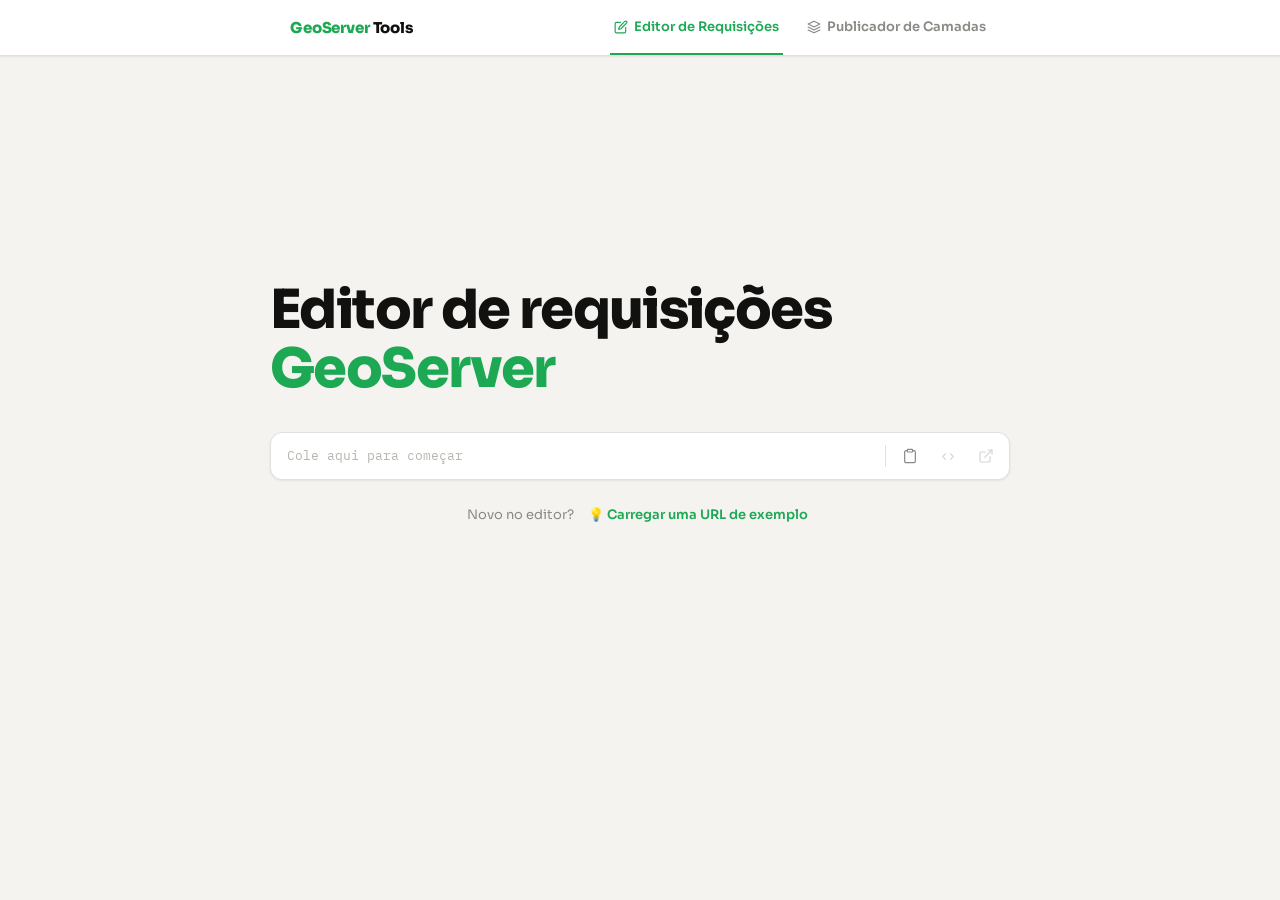
<file: index.html>
<!DOCTYPE html>
<html lang="pt-BR">

<head>
  <meta charset="UTF-8">
  <meta name="viewport" content="width=device-width, initial-scale=1.0">
  <title>Editor de Requisições GeoServer</title>
  <link rel="preconnect" href="https://fonts.googleapis.com">
  <link rel="preconnect" href="https://fonts.gstatic.com" crossorigin>
  <link
    href="https://fonts.googleapis.com/css2?family=Sora:wght@400;600;700;800&family=IBM+Plex+Mono:wght@400;500&display=swap"
    rel="stylesheet">
  <link rel="stylesheet" href="style.css">
</head>

<body>
  <nav class="main-navbar">
    <div class="nav-container">
      <div class="nav-brand">
        <span class="accent">GeoServer</span> Tools
      </div>
      <div class="nav-links">
        <a href="index.html" class="nav-link active">
          <svg viewBox="0 0 24 24" fill="none" stroke="currentColor" stroke-width="2" stroke-linecap="round" stroke-linejoin="round" style="width: 14px; height: 14px;">
            <path d="M11 4H4a2 2 0 0 0-2 2v14a2 2 0 0 0 2 2h14a2 2 0 0 0 2-2v-7"></path>
            <path d="M18.5 2.5a2.121 2.121 0 1 1 3 3L12 15l-4 1 1-4 9.5-9.5z"></path>
          </svg>
          Editor de Requisições
        </a>
        <a href="publicador-geoserver.html" class="nav-link">
          <svg viewBox="0 0 24 24" fill="none" stroke="currentColor" stroke-width="2" stroke-linecap="round" stroke-linejoin="round" style="width: 14px; height: 14px;">
            <polygon points="12 2 2 7 12 12 22 7 12 2"></polygon>
            <polyline points="2 17 12 22 22 17"></polyline>
            <polyline points="2 12 12 17 22 12"></polyline>
          </svg>
          Publicador de Camadas
        </a>
      </div>
    </div>
  </nav>

  <div class="wrap">

    <h1>Editor de requisições <span class="accent">GeoServer</span></h1>

    <div class="urlbar">
      <input id="url" type="text" spellcheck="false" placeholder="Cole aqui para começar" autocomplete="off">
      <button class="clear-btn" id="btnClear" title="Limpar URL">
        <svg viewBox="0 0 24 24" fill="none" stroke="currentColor" stroke-width="2" stroke-linecap="round"
          stroke-linejoin="round">
          <line x1="18" y1="6" x2="6" y2="18"></line>
          <line x1="6" y1="6" x2="18" y2="18"></line>
        </svg>
      </button>
      <div class="urlbar-sep"></div>
      <button class="ubtn" id="btnClip" title="Copiar / Colar">
        <!-- clipboard icon (muda dinamicamente) -->
        <svg id="icoClip" viewBox="0 0 24 24" fill="none" stroke="currentColor" stroke-width="1.8"
          stroke-linecap="round" stroke-linejoin="round">
          <rect x="9" y="9" width="13" height="13" rx="2" />
          <path d="M5 15H4a2 2 0 0 1-2-2V4a2 2 0 0 1 2-2h9a2 2 0 0 1 2 2v1" />
        </svg>
      </button>
      <button class="ubtn" id="btnCode" title="Decodificar / Codificar" disabled>
        <svg viewBox="0 0 24 24" fill="none" stroke="currentColor" stroke-width="1.8" stroke-linecap="round"
          stroke-linejoin="round">
          <path d="M8 9l-4 4 4 4M16 9l4 4-4 4" />
        </svg>
      </button>
      <button class="ubtn" id="btnOpen" title="Abrir em nova aba" disabled>
        <svg viewBox="0 0 24 24" fill="none" stroke="currentColor" stroke-width="1.8" stroke-linecap="round"
          stroke-linejoin="round">
          <path d="M18 13v6a2 2 0 0 1-2 2H5a2 2 0 0 1-2-2V8a2 2 0 0 1 2-2h6" />
          <polyline points="15 3 21 3 21 9" />
          <line x1="10" y1="14" x2="21" y2="3" />
        </svg>
      </button>
    </div>

    <div class="demo-wrapper" id="demoWrapper">
      <span>Novo no editor?</span>
      <button id="btnDemo" class="demo-link">💡 Carregar uma URL de exemplo</button>
    </div>

    <div class="status" id="status"></div>

    <div class="params-header">
      <span>Parâmetros</span>
      <span class="cnt" id="pcount">0</span>
    </div>

    <div class="rows" id="rows">
      <div class="empty-note">Nenhum parâmetro.</div>
    </div>

    <button id="btnAdd" disabled>+</button>

  </div>

  <script>
    (() => {
      "use strict";

      // ── refs ───────────────────────────────────────────────────────────────
      const urlEl = document.getElementById("url");
      const rowsEl = document.getElementById("rows");
      const statusEl = document.getElementById("status");
      const pcountEl = document.getElementById("pcount");
      const btnClip = document.getElementById("btnClip");
      const btnCode = document.getElementById("btnCode");
      const btnOpen = document.getElementById("btnOpen");
      const btnAdd = document.getElementById("btnAdd");
      const icoClip = document.getElementById("icoClip");
      const btnClear = document.getElementById("btnClear");
      const btnDemo = document.getElementById("btnDemo");

      const SVG_PASTE = `<rect x="8" y="2" width="8" height="4" rx="1"/><path d="M16 4h2a2 2 0 0 1 2 2v14a2 2 0 0 1-2 2H6a2 2 0 0 1-2-2V6a2 2 0 0 1 2-2h2"/>`;
      const SVG_COPY = `<rect x="9" y="9" width="13" height="13" rx="2"/><path d="M5 15H4a2 2 0 0 1-2-2V4a2 2 0 0 1 2-2h9a2 2 0 0 1 2 2v1"/>`;
      const SVG_X = `<line x1="18" y1="6" x2="6" y2="18"/><line x1="6" y1="6" x2="18" y2="18"/>`;
      const SVG_EYE = `<path d="M1 12s4-8 11-8 11 8 11 8-4 8-11 8-11-8-11-8z"/><circle cx="12" cy="12" r="3"/>`;
      const SVG_EYE_OFF = `<path d="M17.94 17.94A10.07 10.07 0 0 1 12 20c-7 0-11-8-11-8a18.45 18.45 0 0 1 5.06-5.94M9.9 4.24A9.12 9.12 0 0 1 12 4c7 0 11 8 11 8a18.5 18.5 0 0 1-2.16 3.19m-6.72-1.07a3 3 0 1 1-4.24-4.24"/><line x1="1" y1="1" x2="23" y2="23"/>`;

      // ── validation ─────────────────────────────────────────────────────────
      function isValidUrl(s) {
        s = (s || "").trim();
        if (!/^https?:\/\//i.test(s)) return false;
        try { return !!new URL(s).host; } catch { return false; }
      }

      // ── parse / build ──────────────────────────────────────────────────────
      function parseUrl(url) {
        url = (url || "").trim();
        const qi = url.indexOf("?");
        let base = "", query = "";
        if (qi === -1) { base = url; }
        else { base = url.slice(0, qi); query = url.slice(qi + 1); }
        const params = [];
        if (query.length) {
          query.split("&").forEach(seg => {
            if (!seg) { params.push({ key: "", value: "", empty: true }); return; }
            const eq = seg.indexOf("=");
            if (eq === -1) params.push({ key: seg, value: null });
            else params.push({ key: seg.slice(0, eq), value: seg.slice(eq + 1) });
          });
        }
        return { base, params };
      }

      function buildUrl(base, params) {
        const q = params
          .filter(p => !(p.empty && !p.key && !p.value))
          .map(p => p.value === null ? p.key : p.key + "=" + p.value)
          .join("&");
        if (!q) return base;
        return base + (base.includes("?") ? "&" : "?") + q;
      }

      // ── separator detection ────────────────────────────────────────────────
      function detectSep(v) {
        if (v == null) return null;
        if (v.indexOf(",") !== -1) return ",";
        const m = v.match(/%2c/i);
        return m ? m[0] : null;
      }

      // ── server / service ───────────────────────────────────────────────────
      // ── base url parsing ───────────────────────────────────────────────────
      function parseBaseUrl(base) {
        let protocol = "";
        let host = "";
        let segments = [];
        try {
          const u = new URL(base);
          protocol = u.protocol;
          host = u.host;
          segments = u.pathname.split("/").filter(Boolean);
        } catch {
          const m = base.match(/^(https?:)\/\/([^/?#]+)([^?#]*)/i);
          if (m) {
            protocol = m[1];
            host = m[2];
            segments = (m[3] || "").split("/").filter(Boolean);
          }
        }
        return { protocol, host, segments };
      }

      function diagnose(rawUrl, params) {
        const issues = [];
        if (/\s/.test(rawUrl)) issues.push("espaço(s) não codificado(s)");
        params.forEach(p => {
          if (p.empty) issues.push("segmento vazio (& solto)");
          else if (p.value === null) issues.push(`"${p.key}" sem valor`);
          else if (!p.key) issues.push("valor sem chave");
        });
        const keys = params.filter(p => p.key && !p.empty).map(p => p.key.toLowerCase());
        [...new Set(keys.filter((k, i) => keys.indexOf(k) !== i))]
          .forEach(k => issues.push(`chave duplicada: "${k}"`));
        return issues;
      }

      // ── encode / decode ────────────────────────────────────────────────────
      const hasEncoding = s => /%[0-9A-Fa-f]{2}/.test(s);
      const safeDecode = s => { try { return decodeURIComponent(s); } catch { return s; } };

      function transformUrl(url, mode) {
        const { base, params } = parseUrl(url);
        const fn = mode === "decode" ? safeDecode : encodeURIComponent;
        const np = params.map(p => ({ ...p, value: p.value == null ? p.value : fn(p.value) }));
        const nb = mode === "decode" ? safeDecode(base) : base;
        return buildUrl(nb, np);
      }

      // ── collect params from DOM ────────────────────────────────────────────
      function collectParams() {
        return [...rowsEl.querySelectorAll(".row")].map(r => {
          const key = r.querySelector(".k").value;
          const commented = r.classList.contains("commented");
          const multi = r.querySelector(".multi");
          if (multi) {
            const sep = r.dataset.sep || ",";
            const segs = [...multi.querySelectorAll(".segi")].map(s => s.value);
            return { key, value: segs.join(sep), commented };
          }
          const vEl = r.querySelector(".v");
          const loose = r.dataset.loose === "true" && vEl.value === "";
          return { key, value: loose ? null : vEl.value, commented };
        });
      }

      // ── sync list → url (no re-render, keeps focus) ────────────────────────
      function syncFromList() {
        const params = collectParams();
        const activeParams = params.filter(p => !p.commented);
        const { base } = parseUrl(urlEl.value);
        urlEl.value = buildUrl(base, activeParams);
        renderStatus(urlEl.value);
      }

      // ── status bar path helpers ──────────────────────────────────────────
      function collectPathSegments() {
        return [...statusEl.querySelectorAll(".path-seg")].map(input => input.value);
      }

      function syncFromStatus() {
        const parts = collectPathSegments();
        if (!parts.length) return;
        const protocol = statusEl.dataset.protocol || "http:";
        const host = parts[0] || "";
        const pathname = parts.slice(1).join("/");
        const base = protocol + "//" + host + (pathname ? "/" + pathname : "");

        const params = collectParams();
        const activeParams = params.filter(p => !p.commented);

        urlEl.value = buildUrl(base, activeParams);
        updateStatusMetaOnly(urlEl.value);
      }

      function updateStatusMetaOnly(rawUrl) {
        if (!isValidUrl(rawUrl)) return;
        const { params } = parseUrl(rawUrl);
        const issues = diagnose(rawUrl, params);

        const metaEl = statusEl.querySelector(".status-meta");
        if (metaEl) {
          let html = "";
          if (issues.length) {
            html += `<span class="warn">⚠ ${issues.join("; ")}</span>`;
          }
          metaEl.innerHTML = html;
        }
      }

      function bindPathEvents() {
        statusEl.querySelectorAll(".path-seg").forEach(input => {
          input.addEventListener("input", () => {
            syncFromStatus();
          });
        });

        statusEl.querySelectorAll(".path-segdel").forEach(btn => {
          btn.addEventListener("click", () => {
            const seg = btn.closest(".seg");
            const prev = seg.previousElementSibling;
            const next = seg.nextElementSibling;
            if (next && next.classList.contains("path-sep")) {
              next.remove();
            } else if (prev && prev.classList.contains("path-sep")) {
              prev.remove();
            }
            seg.remove();

            syncFromStatus();
            renderStatus(urlEl.value);
          });
        });
      }

      function updateEmptyState() {
        const isEmpty = !urlEl.value.trim();
        if (isEmpty) {
          document.body.classList.add("empty-state");
          btnClear.style.display = "none";
        } else {
          document.body.classList.remove("empty-state");
          btnClear.style.display = "flex";
        }
      }

      // ── render status line ─────────────────────────────────────────────────
      function renderStatus(rawUrl) {
        updateEmptyState();
        const empty = !rawUrl.trim();
        if (empty) { statusEl.innerHTML = ""; setControls(false); return; }
        if (!isValidUrl(rawUrl)) {
          statusEl.innerHTML = `<span class="warn">⚠ URL inválida — deve começar com http:// ou https://</span>`;
          setControls(false);
          pcountEl.textContent = "0";
          return;
        }
        const { base, params } = parseUrl(rawUrl);
        const { protocol, host, segments } = parseBaseUrl(base);
        const issues = diagnose(rawUrl, params);
        const realParams = params.filter(p => !p.empty);

        pcountEl.textContent = realParams.length;
        const domParams = collectParams();
        if (domParams.some(p => p.commented)) {
          pcountEl.textContent = `${realParams.length}/${domParams.length}`;
        }
        setControls(true);
        btnCode.title = hasEncoding(rawUrl) ? "Decodificar" : "Codificar";

        statusEl.dataset.protocol = protocol;

        let html = "";
        if (host) {
          const parts = [host, ...segments];
          const segHtmls = parts.map((part, index) => {
            const showDel = parts.length > 1;
            return (
              `<div class="seg">` +
              `<input class="segi path-seg" value="${escAttr(part)}" placeholder="segmento" spellcheck="false" autocomplete="off">` +
              (showDel ? `<button class="segdel path-segdel" title="Remover segmento"><svg viewBox="0 0 24 24" fill="none" stroke="currentColor" stroke-width="2.5" stroke-linecap="round"><line x1="18" y1="6" x2="6" y2="18"/><line x1="6" y1="6" x2="18" y2="18"/></svg></button>` : ``) +
              `</div>`
            );
          });
          html += `<div class="path-segs" style="display: flex; align-items: center; gap: 7px; flex-wrap: wrap; width: 100%;">` +
            segHtmls.join(`<span class="path-sep">/</span>`) +
            `</div>`;
        }

        html += `<div class="status-meta" style="display: flex; align-items: center; gap: 8px; margin-top: 4px;">`;
        if (issues.length) {
          html += `<span class="warn">⚠ ${issues.join("; ")}</span>`;
        }
        html += `</div>`;

        statusEl.innerHTML = html;
        bindPathEvents();
      }

      function setControls(valid) {
        btnCode.disabled = !valid;
        btnOpen.disabled = !valid;
        btnAdd.disabled = !valid;
        updateClipIco();
      }

      function updateClipIco() {
        const empty = !urlEl.value.trim();
        icoClip.innerHTML = empty ? SVG_PASTE : SVG_COPY;
        btnClip.title = empty ? "Colar" : "Copiar";
      }

      const esc = s => String(s).replace(/&/g, "&amp;").replace(/</g, "&lt;").replace(/>/g, "&gt;");
      const escAttr = s => String(s).replace(/"/g, "&quot;");

      // motion helpers
      let listPopulated = false;          // true quando a lista já tem campos visíveis
      function pop(el) {
        if (!el) return;
        el.classList.add("just-added");
        el.addEventListener("animationend", () => el.classList.remove("just-added"), { once: true });
      }

      // ── render list ────────────────────────────────────────────────────────
      function renderList(params, animate = false) {
        rowsEl.innerHTML = "";
        if (!params.length) {
          rowsEl.innerHTML = '<div class="empty-note">Nenhum parâmetro identificado.</div>';
          bindRowEvents();
          return;
        }

        params.forEach((p, i) => {
          const bad = p.empty || p.value === null || p.key === "";
          const sep = detectSep(p.value);
          const multi = sep !== null;

          const row = document.createElement("div");
          row.className = "row" + (bad ? " bad" : "") + (p.commented ? " commented" : "");
          row.dataset.loose = p.value === null ? "true" : "false";
          if (multi) row.dataset.sep = sep;
          if (animate) { row.classList.add("anim"); row.style.setProperty("--i", i); }

          // value cell
          let valHtml;
          if (multi) {
            const segs = p.value.split(sep);
            const showDel = segs.length > 1;
            const segHtml = segs.map(s =>
              `<div class="seg">` +
              `<input class="segi" value="${escAttr(s)}" placeholder="valor" spellcheck="false" autocomplete="off">` +
              (showDel ? `<button class="segdel" title="Remover segmento"><svg viewBox="0 0 24 24" fill="none" stroke="currentColor" stroke-width="2.5" stroke-linecap="round"><line x1="18" y1="6" x2="6" y2="18"/><line x1="6" y1="6" x2="18" y2="18"/></svg></button>` : ``) +
              `</div>`
            ).join("");
            valHtml = `<div class="multi">${segHtml}</div>`;
          } else {
            valHtml = `<input class="v" value="${escAttr(p.value == null ? "" : p.value)}" placeholder="valor" spellcheck="false" autocomplete="off">`;
          }

          row.innerHTML =
            `<button class="row-toggle" title="${p.commented ? 'Ativar parâmetro' : 'Desativar parâmetro'}">` +
            `<svg viewBox="0 0 24 24" fill="none" stroke="currentColor" stroke-width="1.8" stroke-linecap="round" stroke-linejoin="round">` +
            `${p.commented ? SVG_EYE_OFF : SVG_EYE}` +
            `</svg>` +
            `</button>` +
            `<input class="k" value="${escAttr(p.key)}" placeholder="chave" spellcheck="false" autocomplete="off">` +
            `<div class="vals">${valHtml}</div>` +
            `<button class="row-plus" title="Adicionar segmento">+</button>` +
            `<button class="row-del" title="Remover parâmetro"><svg viewBox="0 0 24 24" fill="none" stroke="currentColor" stroke-width="1.8" stroke-linecap="round">${SVG_X}</svg></button>`;

          rowsEl.appendChild(row);
        });

        if (animate) {
          rowsEl.querySelectorAll(".row.anim").forEach(r =>
            r.addEventListener("animationend", () => {
              r.classList.remove("anim");
              r.style.removeProperty("--i");
            }, { once: true })
          );
        }

        bindRowEvents();
      }

      function reRenderRows() {
        renderList(collectParams());
      }

      // ── sync url → list (full re-render) ──────────────────────────────────
      function syncFromUrl() {
        const raw = urlEl.value;
        renderStatus(raw);
        if (!raw.trim() || !isValidUrl(raw)) {
          rowsEl.innerHTML = '<div class="empty-note">Nenhum parâmetro.</div>';
          listPopulated = false;
          return;
        }
        const params = parseUrl(raw).params;
        const animate = !listPopulated && params.length > 0;
        listPopulated = params.length > 0;
        renderList(params, animate);
      }

      // ── event binding ──────────────────────────────────────────────────────
      function bindRowEvents() {
        rowsEl.querySelectorAll(".row").forEach(row => {

          // toggle comment status
          row.querySelector(".row-toggle").addEventListener("click", () => {
            row.classList.toggle("commented");
            syncFromList();
            reRenderRows();
          });

          // live typing → sync url + status
          row.querySelectorAll("input").forEach(inp => {
            inp.addEventListener("input", () => {
              if (inp.classList.contains("v")) row.dataset.loose = "false";
              row.classList.remove("bad");
              syncFromList();
            });
          });

          // remove whole row
          row.querySelector(".row-del").addEventListener("click", () => {
            row.remove();
            syncFromList();
            reRenderRows();
          });

          // remove one segment (badge ×)
          row.querySelectorAll(".segdel").forEach(btn => btn.addEventListener("click", () => {
            btn.closest(".seg")?.remove();
            syncFromList();
            reRenderRows();
          }));

          // add segment (row + button)
          row.querySelector(".row-plus").addEventListener("click", () => {
            const idx = [...rowsEl.children].indexOf(row);
            const sep = row.dataset.sep || ",";
            const multi = row.querySelector(".multi");

            if (multi) {
              // append empty seg to DOM, sync, re-render
              const seg = document.createElement("div");
              seg.className = "seg";
              seg.innerHTML = `<input class="segi" value="" placeholder="valor" spellcheck="false" autocomplete="off">`;
              multi.appendChild(seg);
            } else {
              // convert single → multi: append sep to .v value
              const vEl = row.querySelector(".v");
              if (vEl) { vEl.value += sep; row.dataset.loose = "false"; }
            }

            syncFromList();
            reRenderRows();
            const newRow = rowsEl.children[idx];
            const segis = newRow?.querySelectorAll(".segi, .v");
            if (segis?.length) {
              const lastSegi = segis[segis.length - 1];
              pop(lastSegi.closest(".seg") || lastSegi);
              lastSegi.focus();
            }
          });
        });
      }

      // ── global events ──────────────────────────────────────────────────────
      urlEl.addEventListener("input", syncFromUrl);

      btnClip.addEventListener("click", async () => {
        if (!urlEl.value.trim()) {        // COLAR
          try {
            const t = (await navigator.clipboard.readText() || "").trim();
            if (!t) return;
            if (!isValidUrl(t)) { flashBtn(btnClip, "Inválida"); return; }
            urlEl.value = t;
            syncFromUrl();
          } catch {
            urlEl.focus();
            flashBtn(btnClip, "Ctrl+V");
          }
        } else {                          // COPIAR
          try {
            await navigator.clipboard.writeText(urlEl.value);
          } catch {
            urlEl.select(); document.execCommand("copy");
          }
          flashBtn(btnClip, "Copiado ✓");
        }
      });

      btnCode.addEventListener("click", () => {
        if (!isValidUrl(urlEl.value)) return;
        const mode = hasEncoding(urlEl.value) ? "decode" : "encode";
        const fn = mode === "decode" ? safeDecode : encodeURIComponent;

        const params = collectParams();
        params.forEach(p => {
          if (p.value !== null) p.value = fn(p.value);
        });

        const { base } = parseUrl(urlEl.value);
        const newBase = mode === "decode" ? safeDecode(base) : base;

        urlEl.value = buildUrl(newBase, params.filter(p => !p.commented));
        renderStatus(urlEl.value);
        renderList(params);
      });

      btnOpen.addEventListener("click", () => {
        const u = urlEl.value.trim();
        if (/^https?:\/\//i.test(u)) window.open(u, "_blank", "noopener");
      });

      btnAdd.addEventListener("click", () => {
        if (!isValidUrl(urlEl.value)) return;
        const params = collectParams();
        params.push({ key: "", value: "", commented: false });

        const { base } = parseUrl(urlEl.value);
        urlEl.value = buildUrl(base, params.filter(p => !p.commented));
        renderStatus(urlEl.value);
        renderList(params);

        const lastRow = rowsEl.querySelector(".row:last-child");
        pop(lastRow);
        lastRow?.querySelector(".k")?.focus();
      });

      function flashBtn(btn, text) {
        const orig = btn.innerHTML;
        btn.textContent = text;
        setTimeout(() => { btn.innerHTML = orig; }, 1200);
      }

      // ── clear url ──
      btnClear.addEventListener("click", () => {
        urlEl.value = "";
        syncFromUrl();
        urlEl.focus();
      });

      // ── load demo url ──
      const DEMO_URL = "https://geoservicos.ibge.gov.br/geoserver/CGMAT/wms?service=WMS&version=1.1.0&request=GetMap&layers=CGMAT%3Aqg_2025_020_uf_agreg&bbox=-74.2161712646484%2C-33.9462928771973%2C-28.6219253540039%2C5.466956615448&width=768&height=663&srs=EPSG%3A4674&styles=&format=application/openlayers";

      btnDemo.addEventListener("click", () => {
        urlEl.value = DEMO_URL;
        syncFromUrl();
      });

      // ── init ───────────────────────────────────────────────────────────────
      updateClipIco();
      renderStatus("");
    })();
  </script>
</body>

</html>
</file>
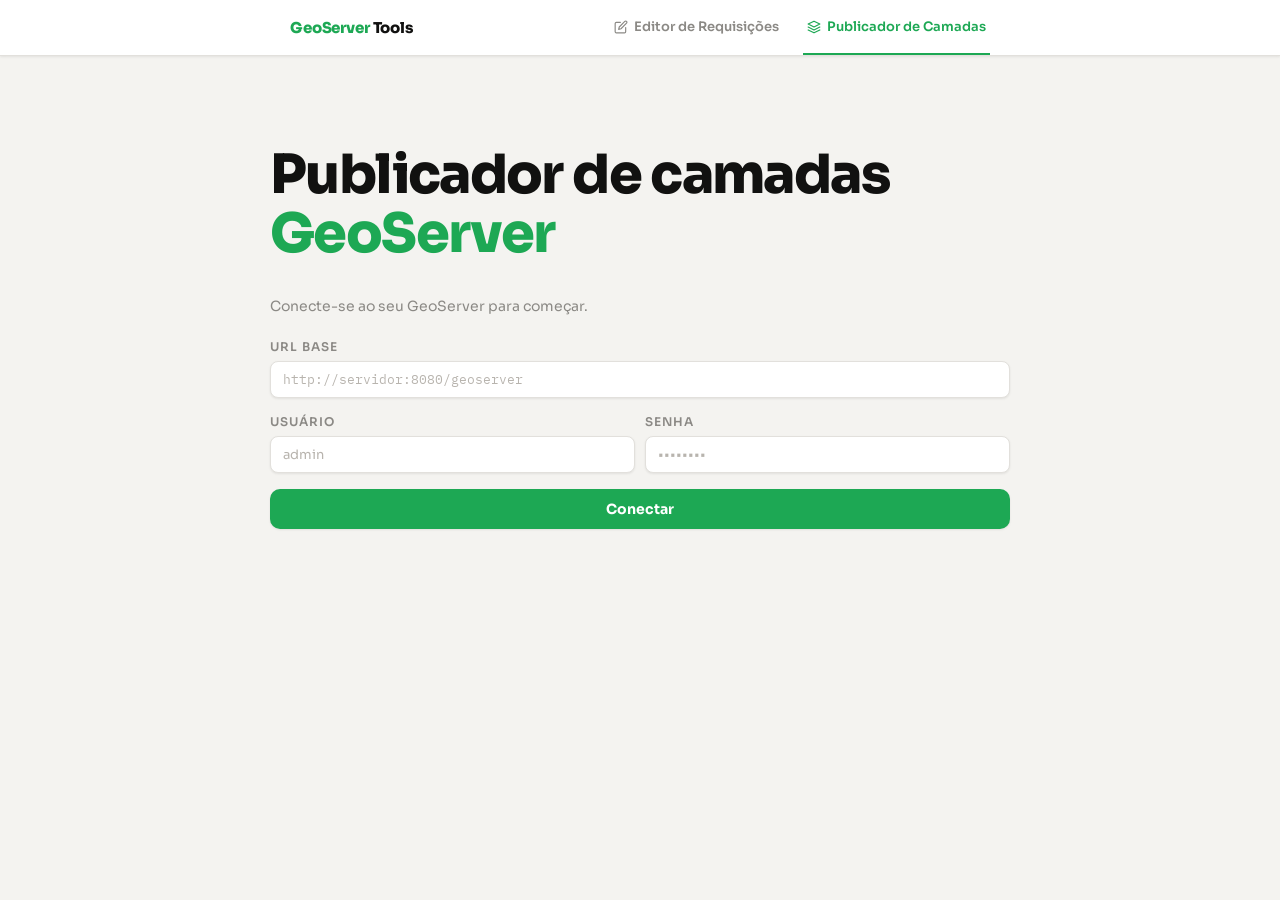
<file: publicador-geoserver.html>
<!DOCTYPE html>
<html lang="pt-BR">

<head>
  <meta charset="UTF-8">
  <meta name="viewport" content="width=device-width, initial-scale=1.0">
  <title>Publicador de camadas GeoServer</title>
  <link rel="preconnect" href="https://fonts.googleapis.com">
  <link rel="preconnect" href="https://fonts.gstatic.com" crossorigin>
  <link
    href="https://fonts.googleapis.com/css2?family=Sora:wght@400;600;700;800&family=IBM+Plex+Mono:wght@400;500&display=swap"
    rel="stylesheet">
  <link rel="stylesheet" href="style.css">
</head>

<body class="login-state">
  <nav class="main-navbar">
    <div class="nav-container">
      <div class="nav-brand">
        <span class="accent">GeoServer</span> Tools
      </div>
      <div class="nav-links">
        <a href="index.html" class="nav-link">
          <svg viewBox="0 0 24 24" fill="none" stroke="currentColor" stroke-width="2" stroke-linecap="round" stroke-linejoin="round" style="width: 14px; height: 14px;">
            <path d="M11 4H4a2 2 0 0 0-2 2v14a2 2 0 0 0 2 2h14a2 2 0 0 0 2-2v-7"></path>
            <path d="M18.5 2.5a2.121 2.121 0 1 1 3 3L12 15l-4 1 1-4 9.5-9.5z"></path>
          </svg>
          Editor de Requisições
        </a>
        <a href="publicador-geoserver.html" class="nav-link active">
          <svg viewBox="0 0 24 24" fill="none" stroke="currentColor" stroke-width="2" stroke-linecap="round" stroke-linejoin="round" style="width: 14px; height: 14px;">
            <polygon points="12 2 2 7 12 12 22 7 12 2"></polygon>
            <polyline points="2 17 12 22 22 17"></polyline>
            <polyline points="2 12 12 17 22 12"></polyline>
          </svg>
          Publicador de Camadas
        </a>
      </div>
    </div>
  </nav>

  <div class="wrap">

    <h1>Publicador de camadas <span class="accent">GeoServer</span></h1>

    <!-- ============ TELA 1: LOGIN ============ -->
    <section id="screen-login" class="stage">
      <p class="lede">Conecte-se ao seu GeoServer para começar.</p>

      <form id="login-form" autocomplete="off">
        <div class="field">
          <label for="url">URL base</label>
          <div class="url-input-container">
            <input type="url" id="url" class="mono" placeholder="http://servidor:8080/geoserver" spellcheck="false"
              required>
            <button class="clear-btn" id="btn-clear-url" type="button" title="Limpar URL">
              <svg viewBox="0 0 24 24" fill="none" stroke="currentColor" stroke-width="2" stroke-linecap="round"
                stroke-linejoin="round">
                <line x1="18" y1="6" x2="6" y2="18"></line>
                <line x1="6" y1="6" x2="18" y2="18"></line>
              </svg>
            </button>
          </div>
        </div>
        <div class="frow">
          <div class="field">
            <label for="user">Usuário</label>
            <input type="text" id="user" placeholder="admin" autocomplete="username" required>
          </div>
          <div class="field">
            <label for="pass">Senha</label>
            <input type="password" id="pass" placeholder="••••••••" autocomplete="current-password" required>
          </div>
        </div>
        <button class="btn" type="submit" id="login-btn">Conectar</button>
        <div id="login-error" class="msg err hidden"></div>
      </form>
    </section>

    <!-- ============ TELA 2: PUBLICAÇÃO ============ -->
    <section id="screen-publish" class="stage hidden">
      <div class="connbar">
        <div class="who">
          <span class="dot"></span>
          <span class="url" id="conn-url"></span>
        </div>
        <button class="connbar-logout" id="logout-btn" type="button">Sair</button>
      </div>

      <form id="publish-form" autocomplete="off">
        <div class="field">
          <label for="workspace">Workspace</label>
          <select id="workspace" required></select>
        </div>

        <div class="field">
          <label for="file">Arquivo</label>
          <div class="filebox" id="filebox">
            <input type="file" id="file" accept=".zip,.gpkg,.tif,.tiff">
            <div id="file-empty">
              <span class="ph">Clique ou arraste um arquivo aqui</span>
              <div class="formats">.zip (Shapefile) · .gpkg (GeoPackage) · .tif / .tiff (GeoTIFF)</div>
            </div>
            <div id="file-chosen" class="hidden">
              <div class="fname" id="file-name"></div>
              <div class="fmeta" id="file-meta"></div>
            </div>
            <button class="filebox-del hidden" id="file-clear" type="button" title="Remover arquivo">
              <svg viewBox="0 0 24 24" fill="none" stroke="currentColor" stroke-width="2.5" stroke-linecap="round">
                <line x1="18" y1="6" x2="6" y2="18"></line>
                <line x1="6" y1="6" x2="18" y2="18"></line>
              </svg>
            </button>
          </div>
        </div>

        <div class="field">
          <label for="storename">Nome da camada</label>
          <input type="text" id="storename" class="mono" spellcheck="false" required disabled>
        </div>

        <button class="btn" type="submit" id="publish-btn" disabled>Publicar</button>

        <div id="progress" class="progress hidden">
          <div class="track">
            <div class="bar" id="progress-bar"></div>
          </div>
          <div class="pct" id="progress-pct">Enviando… 0%</div>
        </div>

        <div id="publish-error" class="msg err hidden"></div>
        <div id="publish-info" class="msg info hidden"></div>
      </form>

      <!-- Picker de camadas (GeoPackage com várias tabelas) -->
      <div id="picker-wrap" class="hidden">
        <div class="picker">
          <div class="head">Camadas encontradas no GeoPackage</div>
          <div id="picker-list"></div>
        </div>
        <button class="btn" id="picker-confirm" type="button" style="margin-top:14px">Publicar selecionadas</button>
      </div>

      <!-- Resultados -->
      <div id="results"></div>
    </section>

  </div>

  <script>
    (() => {
      "use strict";

      // ── refs / helpers ─────────────────────────────────────────────────────
      const $ = id => document.getElementById(id);
      const show = el => el.classList.remove("hidden");
      const hide = el => el.classList.add("hidden");
      const showMsg = (el, msg) => { el.textContent = msg; show(el); };

      function toBase64Utf8(str) {
        const bytes = new TextEncoder().encode(str);
        let binary = "";
        for (const b of bytes) binary += String.fromCharCode(b);
        return btoa(binary);
      }

      // ── formatos suportados pelo endpoint REST file.{ext} do GeoServer ────
      const FORMATS = {
        zip: { kind: "vector", ext: "shp", contentType: "application/zip", label: "Shapefile" },
        gpkg: { kind: "gpkg", ext: "gpkg", contentType: "application/geopackage+sqlite3", label: "GeoPackage" },
        tif: { kind: "raster", ext: "geotiff", contentType: "image/tiff", label: "GeoTIFF" },
        tiff: { kind: "raster", ext: "geotiff", contentType: "image/tiff", label: "GeoTIFF" }
      };
      const detectFormat = name => FORMATS[name.toLowerCase().split(".").pop()] || null;

      function sanitizeName(base) {
        return base.toLowerCase()
          .normalize("NFD").replace(/[̀-ͯ]/g, "")   // remove acentos
          .replace(/[^a-z0-9]+/g, "_").replace(/^_+|_+$/g, "") || "camada";
      }

      function timestamp() {
        const d = new Date(), p = n => String(n).padStart(2, "0");
        return `${d.getFullYear()}${p(d.getMonth() + 1)}${p(d.getDate())}_${p(d.getHours())}${p(d.getMinutes())}${p(d.getSeconds())}`;
      }

      function humanSize(bytes) {
        if (bytes < 1024) return bytes + " B";
        if (bytes < 1048576) return (bytes / 1024).toFixed(1) + " KB";
        return (bytes / 1048576).toFixed(1) + " MB";
      }

      // ── Auth: header privado, senha não retida após o handshake ───────────
      const Auth = (() => {
        let authHeader = null;
        let baseUrl = "";

        async function connect(rawUrl, user, pass) {
          const url = rawUrl.trim().replace(/\/+$/, "");
          const header = "Basic " + toBase64Utf8(`${user}:${pass}`);

          // Handshake leve: lista workspaces (valida credencial e já serve de fonte)
          const res = await fetch(`${url}/rest/workspaces.json`, {
            headers: { "Authorization": header, "Accept": "application/json" }
          });
          if (!res.ok) {
            throw new Error(res.status === 401
              ? "Credenciais inválidas (401). Verifique usuário e senha."
              : `Falha na conexão (HTTP ${res.status}). Verifique a URL base.`);
          }
          const data = await res.json();

          authHeader = header;
          baseUrl = url;
          return data;
        }

        function disconnect() { authHeader = null; baseUrl = ""; }
        return { connect, disconnect, getHeader: () => authHeader, getBase: () => baseUrl };
      })();

      // ── Client: REST autenticado + guarda de geração (descarta respostas
      //    que chegam depois de um logout) ───────────────────────────────────
      const Client = (() => {
        let fetchGeneration = 0;
        const bump = () => { fetchGeneration++; };

        async function rest(path, options = {}) {
          const auth = Auth.getHeader();
          if (!auth) throw new Error("Não autenticado no GeoServer.");
          const gen = fetchGeneration;

          const res = await fetch(`${Auth.getBase()}${path}`, {
            ...options,
            headers: { "Authorization": auth, "Accept": "application/json", ...(options.headers || {}) }
          });

          if (gen !== fetchGeneration) return null; // contexto mudou → descarta

          const body = await res.text();
          if (!res.ok) {
            const trimmed = (body || "").trim().slice(0, 600);
            throw new Error(`GeoServer respondeu HTTP ${res.status}.` + (trimmed ? `\n\n${trimmed}` : ""));
          }
          try { return body ? JSON.parse(body) : null; }
          catch { return body; }
        }

        // PUT binário com progresso (XHR — fetch não expõe upload.onprogress)
        function upload(path, file, contentType, onProgress) {
          return new Promise((resolve, reject) => {
            const auth = Auth.getHeader();
            if (!auth) { reject(new Error("Não autenticado no GeoServer.")); return; }
            const gen = fetchGeneration;

            const xhr = new XMLHttpRequest();
            xhr.open("PUT", `${Auth.getBase()}${path}`);
            xhr.setRequestHeader("Authorization", auth);
            xhr.setRequestHeader("Content-Type", contentType);

            xhr.upload.onprogress = (e) => {
              if (gen !== fetchGeneration) return;
              if (e.lengthComputable && onProgress) onProgress(Math.round((e.loaded / e.total) * 100));
            };
            xhr.onload = () => {
              if (gen !== fetchGeneration) { resolve(null); return; }
              if (xhr.status >= 200 && xhr.status < 300) resolve(xhr.responseText);
              else {
                const t = (xhr.responseText || "").trim().slice(0, 600);
                reject(new Error(`GeoServer respondeu HTTP ${xhr.status}.` + (t ? `\n\n${t}` : "")));
              }
            };
            xhr.onerror = () => reject(new Error("Erro de rede ao enviar o arquivo (possível CORS ou servidor inacessível)."));
            xhr.send(file);
          });
        }

        return { rest, upload, bump };
      })();

      // ── estado de UI ───────────────────────────────────────────────────────
      let currentFile = null;
      let currentFormat = null;
      let gpkgContext = null;
      let publishState = "idle"; // 'idle' | 'loading' | 'success' | 'error'

      function setPublishState(state) {
        publishState = state;
        const btn = $("publish-btn");

        // Remove state-specific classes
        btn.classList.remove("danger-btn", "loading");
        btn.disabled = false;

        if (state === "idle") {
          btn.innerHTML = "Publicar";
          btn.classList.add("btn");
          btn.disabled = !currentFile;
        } else if (state === "loading") {
          btn.innerHTML = `<span class="spinner"></span> Publicando…`;
          btn.classList.add("btn", "loading");
          btn.disabled = true;
        } else if (state === "success") {
          btn.innerHTML = "Limpar e Nova Publicação";
          btn.classList.add("btn");
        } else if (state === "error") {
          btn.innerHTML = "Tentar Novamente";
          btn.classList.add("btn", "danger-btn");
        }
      }

      // ── login / logout ─────────────────────────────────────────────────────
      function updateClearUrlBtn() {
        if ($("url").value.trim()) {
          $("btn-clear-url").style.display = "flex";
        } else {
          $("btn-clear-url").style.display = "none";
        }
      }

      $("url").addEventListener("input", () => {
        updateClearUrlBtn();
        localStorage.setItem("geoserver_url_base", $("url").value.trim());
      });

      $("btn-clear-url").addEventListener("click", () => {
        $("url").value = "";
        updateClearUrlBtn();
        localStorage.setItem("geoserver_url_base", "");
        $("url").focus();
      });

      $("login-form").addEventListener("submit", async (e) => {
        e.preventDefault();
        const btn = $("login-btn");
        hide($("login-error"));

        setBusy(btn, true, "Conectando…");
        try {
          Client.bump();
          const data = await Auth.connect($("url").value, $("user").value, $("pass").value);
          $("pass").value = ""; // limpa o campo de senha da UI
          localStorage.setItem("geoserver_url_base", $("url").value.trim());

          populateWorkspaces(data);
          $("conn-url").textContent = Auth.getBase();
          hide($("screen-login"));
          show($("screen-publish"));
          document.body.classList.remove("login-state");
        } catch (err) {
          showMsg($("login-error"), err.message);
        } finally {
          setBusy(btn, false, "Conectar");
        }
      });

      $("logout-btn").addEventListener("click", () => {
        Client.bump();
        Auth.disconnect();
        resetPublishUI();
        $("workspace").innerHTML = "";
        $("login-form").reset();
        const savedUrl = localStorage.getItem("geoserver_url_base");
        if (savedUrl) {
          $("url").value = savedUrl;
        }
        updateClearUrlBtn();
        hide($("screen-publish"));
        show($("screen-login"));
        document.body.classList.add("login-state");
      });

      function populateWorkspaces(data) {
        const sel = $("workspace");
        sel.innerHTML = "";
        let list = (data && data.workspaces && data.workspaces.workspace) || [];
        if (!Array.isArray(list)) list = [list]; // GeoServer devolve objeto único quando há só 1

        if (list.length === 0) {
          const opt = document.createElement("option");
          opt.value = ""; opt.textContent = "Nenhum workspace encontrado";
          opt.disabled = true; sel.appendChild(opt);
          return;
        }
        for (const ws of list) {
          const opt = document.createElement("option");
          opt.value = ws.name; opt.textContent = ws.name;
          sel.appendChild(opt);
        }
      }

      // ── seleção de arquivo ─────────────────────────────────────────────────
      const filebox = $("filebox");
      $("file").addEventListener("change", e => handleFile(e.target.files[0]));
      ["dragenter", "dragover"].forEach(ev => filebox.addEventListener(ev, e => { e.preventDefault(); filebox.classList.add("drag"); }));
      ["dragleave", "drop"].forEach(ev => filebox.addEventListener(ev, e => { e.preventDefault(); filebox.classList.remove("drag"); }));
      filebox.addEventListener("drop", e => {
        const f = e.dataTransfer.files[0];
        if (f) { $("file").files = e.dataTransfer.files; handleFile(f); }
      });

      $("file-clear").addEventListener("click", e => {
        e.preventDefault();
        e.stopPropagation();
        clearFileSelection();
      });

      function handleFile(file) {
        if (!file) return;
        const fmt = detectFormat(file.name);
        hide($("publish-error"));
        hide($("publish-info"));

        if (!fmt) {
          showMsg($("publish-error"), `Formato não suportado: "${file.name}". Use .zip (Shapefile), .gpkg, .tif ou .tiff.`);
          return;
        }
        currentFile = file;
        currentFormat = fmt;

        $("file-name").textContent = file.name;
        $("file-meta").textContent = `${humanSize(file.size)} · ${fmt.label}`;
        hide($("file-empty")); show($("file-chosen"));
        show($("file-clear"));

        // Sugere nome: base do arquivo + timestamp
        const base = file.name.replace(/\.[^.]+$/, "");
        $("storename").value = `${sanitizeName(base)}_${timestamp()}`;
        $("storename").disabled = false;

        setPublishState("idle");
      }

      // ── publicar ───────────────────────────────────────────────────────────
      $("publish-form").addEventListener("submit", async (e) => {
        e.preventDefault();

        if (publishState === "success") {
          resetPublishUI();
          return;
        }

        hide($("publish-error")); hide($("publish-info"));
        $("results").innerHTML = ""; hide($("picker-wrap"));

        if (!currentFile || !currentFormat) {
          showMsg($("publish-error"), "Selecione um arquivo antes de publicar.");
          return;
        }
        const ws = $("workspace").value;
        const store = sanitizeName($("storename").value);
        if (!ws) { showMsg($("publish-error"), "Selecione um workspace."); return; }

        setPublishState("loading");
        showProgress(0);

        try {
          if (currentFormat.kind === "raster") {
            await publishRaster(ws, store);
            setPublishState("success");
          } else if (currentFormat.kind === "gpkg") {
            const done = await publishGeoPackage(ws, store);
            if (done) setPublishState("success");
            else setPublishState("idle");
          } else {
            await publishVector(ws, store);
            setPublishState("success");
          }
        } catch (err) {
          showMsg($("publish-error"), err.message);
          setPublishState("error");
        } finally {
          hideProgress();
        }
      });

      /* Vetor (shapefile zip): PUT configure=first */
      async function publishVector(ws, store) {
        const path = `/rest/workspaces/${ws}/datastores/${store}/file.${currentFormat.ext}?configure=first`;
        await Client.upload(path, currentFile, currentFormat.contentType, showProgress);
        showProgress(100);

        // Descobre a camada realmente publicada (o nome vem do conteúdo do arquivo)
        const ft = await Client.rest(`/rest/workspaces/${ws}/datastores/${store}/featuretypes.json`);
        const names = extractList(ft, "featureTypes", "featureType");
        if (names.length === 0) throw new Error("Arquivo enviado, mas nenhuma camada foi configurada pelo GeoServer.");

        for (const name of names) await renderVectorResult(ws, store, name);
      }

      /* Raster (geotiff): PUT configure=first em coveragestores */
      async function publishRaster(ws, store) {
        const path = `/rest/workspaces/${ws}/coveragestores/${store}/file.geotiff?configure=first`;
        await Client.upload(path, currentFile, currentFormat.contentType, showProgress);
        showProgress(100);

        const cov = await Client.rest(`/rest/workspaces/${ws}/coveragestores/${store}/coverages.json`);
        const names = extractList(cov, "coverages", "coverage");
        if (names.length === 0) throw new Error("Arquivo enviado, mas nenhuma cobertura foi configurada pelo GeoServer.");

        for (const name of names) await renderRasterResult(ws, store, name);
      }

      /* GeoPackage: PUT configure=none → lista tabelas → escolhe → POST */
      async function publishGeoPackage(ws, store) {
        const path = `/rest/workspaces/${ws}/datastores/${store}/file.gpkg?configure=none`;
        await Client.upload(path, currentFile, currentFormat.contentType, showProgress);
        showProgress(100);

        const avail = await Client.rest(`/rest/workspaces/${ws}/datastores/${store}/featuretypes.json?list=available`);
        const tables = extractList(avail, "list", "string");
        if (tables.length === 0) throw new Error("GeoPackage enviado, mas nenhuma camada vetorial foi encontrada dentro dele.");

        if (tables.length === 1) {
          await publishGpkgTables(ws, store, tables, store);
          return true;
        }

        // Múltiplas tabelas → mostra picker
        gpkgContext = { ws, store };
        renderPicker(tables);
        showMsg($("publish-info"), `Este GeoPackage contém ${tables.length} camadas. Escolha quais publicar.`);
        return false;
      }

      function renderPicker(tables) {
        const listEl = $("picker-list");
        listEl.innerHTML = "";
        for (const t of tables) {
          const lab = document.createElement("label");
          lab.className = "opt";
          const cb = document.createElement("input");
          cb.type = "checkbox"; cb.value = t; cb.checked = true;
          const span = document.createElement("span");
          span.textContent = t;
          lab.append(cb, span);
          listEl.appendChild(lab);
        }
        show($("picker-wrap"));
      }

      $("picker-confirm").addEventListener("click", async () => {
        if (!gpkgContext) return;
        const checked = [...document.querySelectorAll("#picker-list input:checked")].map(i => i.value);
        if (checked.length === 0) { showMsg($("publish-error"), "Selecione ao menos uma camada."); return; }

        const btn = $("picker-confirm");
        setBusy(btn, true, "Publicando…");
        hide($("publish-error")); hide($("publish-info"));
        $("results").innerHTML = "";
        try {
          await publishGpkgTables(gpkgContext.ws, gpkgContext.store, checked, gpkgContext.store);
          hide($("picker-wrap"));
          setPublishState("success");
        } catch (err) {
          showMsg($("publish-error"), err.message);
          setPublishState("error");
        } finally {
          setBusy(btn, false, "Publicar selecionadas");
        }
      });

      // POST de cada featuretype escolhida (nome publicado = base, ou base_tabela se houver várias)
      async function publishGpkgTables(ws, store, tables, base) {
        const multi = tables.length > 1;
        for (const table of tables) {
          const published = multi ? `${base}_${sanitizeName(table)}` : base;
          const payload = { featureType: { name: published, nativeName: table } };
          await Client.rest(`/rest/workspaces/${ws}/datastores/${store}/featuretypes`, {
            method: "POST",
            headers: { "Content-Type": "application/json" },
            body: JSON.stringify(payload)
          });
          await renderVectorResult(ws, store, published);
        }
      }

      // ── resultados ─────────────────────────────────────────────────────────
      async function renderVectorResult(ws, store, layer) {
        const detail = await Client.rest(`/rest/workspaces/${ws}/datastores/${store}/featuretypes/${encodeURIComponent(layer)}.json`);
        appendResultCard(ws, layer, (detail && detail.featureType) || {});
      }
      async function renderRasterResult(ws, store, layer) {
        const detail = await Client.rest(`/rest/workspaces/${ws}/coveragestores/${store}/coverages/${encodeURIComponent(layer)}.json`);
        appendResultCard(ws, layer, (detail && detail.coverage) || {});
      }

      // Link do visualizador OpenLayers nativo (sempre em EPSG:4326, que toda camada expõe)
      function buildViewerUrl(ws, layer, info) {
        const b = info.latLonBoundingBox;
        const bbox = (b && b.minx != null) ? `${b.minx},${b.miny},${b.maxx},${b.maxy}` : "-180,-90,180,90";
        const params = new URLSearchParams({
          service: "WMS", version: "1.1.0", request: "GetMap",
          layers: `${ws}:${layer}`, bbox, width: "768", height: "637",
          srs: "EPSG:4326", styles: "", format: "application/openlayers"
        });
        return `${Auth.getBase()}/${ws}/wms?${params}`;
      }

      function appendResultCard(ws, layer, info) {
        const card = document.createElement("a");
        card.className = "result link-sucesso";
        card.target = "_blank";
        card.rel = "noopener";
        card.href = buildViewerUrl(ws, layer, info);
        card.innerHTML =
          `<div class="ok">` +
          `<svg viewBox="0 0 24 24" fill="none" stroke="currentColor" stroke-width="2.2" stroke-linecap="round" stroke-linejoin="round"><path d="M20 6 9 17l-5-5"/></svg>` +
          `<span>Sucesso! Ver a camada: <strong class="layer-name"></strong></span>` +
          `</div>`;
        card.querySelector(".layer-name").textContent = `${ws}:${layer}`;
        $("results").appendChild(card);
      }

      function clearFileSelection() {
        $("file").value = "";
        currentFile = null;
        currentFormat = null;
        hide($("file-chosen"));
        show($("file-empty"));
        hide($("file-clear"));
        $("storename").value = "";
        $("storename").disabled = true;
        setPublishState("idle");
        hide($("publish-error"));
        hide($("publish-info"));
        $("results").innerHTML = "";
        hide($("picker-wrap"));
      }

      function resetPublishUI() {
        $("publish-form").reset();
        $("results").innerHTML = "";
        hide($("picker-wrap"));
        hide($("publish-error")); hide($("publish-info"));
        hide($("file-chosen")); show($("file-empty"));
        hide($("file-clear"));
        currentFile = null; currentFormat = null; gpkgContext = null;
        $("storename").disabled = true;
        setPublishState("idle");
      }

      // ── helpers de UI ──────────────────────────────────────────────────────
      function setBusy(btn, busy, label) {
        btn.disabled = busy;
        btn.innerHTML = busy ? `<span class="spinner"></span> ${label}` : label;
        if (busy) {
          btn.classList.add("loading");
        } else {
          btn.classList.remove("loading");
        }
      }
      function showProgress(pct) {
        show($("progress"));
        $("progress-bar").style.width = pct + "%";
        $("progress-pct").textContent = pct >= 100 ? "Configurando no GeoServer…" : `Enviando… ${pct}%`;
      }
      function hideProgress() { hide($("progress")); $("progress-bar").style.width = "0"; }

      /* Normaliza listas do GeoServer que podem vir como objeto único, array, ou "" */
      function extractList(data, parentKey, childKey) {
        if (!data) return [];
        const parent = data[parentKey];
        if (parent === "" || parent == null) return [];
        let child = parent[childKey];
        if (child == null) return [];
        if (!Array.isArray(child)) child = [child];
        return child.map(x => (typeof x === "string" ? x : x.name)).filter(Boolean);
      }

      const savedUrl = localStorage.getItem("geoserver_url_base");
      if (savedUrl) {
        $("url").value = savedUrl;
      }
      updateClearUrlBtn();

      resetPublishUI();
    })();
  </script>
</body>

</html>
</file>
<file: style.css>
/* ==========================================================================
   1. RESET & VARIABLES
   ========================================================================== */

*,
*::before,
*::after {
  box-sizing: border-box;
  margin: 0;
  padding: 0;
}

:root {
  --bg: #f4f3f0;
  --surface: #ffffff;
  --border: #e2e0dc;
  --border-hover: #c8c5bf;
  --ink: #111110;
  --muted: #8b8985;
  --faint: #b8b4ae;
  --accent: #1da854;
  --accent-2: #178f46;
  --accent-bg: #f0fdf6;
  --danger: #d13d1e;
  --danger-bg: #fff5f3;
  --sans: 'Sora', system-ui, sans-serif;
  --mono: 'IBM Plex Mono', ui-monospace, monospace;
  --r: 10px;
  --shadow: 0 1px 3px #0000000d, 0 1px 2px #00000008;
}

/* ==========================================================================
   2. GLOBAL LAYOUT
   ========================================================================== */

body {
  font-family: var(--sans);
  background: var(--bg);
  color: var(--ink);
  min-height: 100vh;
  padding: 56px 20px 80px;
  -webkit-font-smoothing: antialiased;
}

.wrap {
  max-width: 740px;
  margin: 0 auto;
  transition: transform 0.45s cubic-bezier(0.16, 1, 0.3, 1);
}

body.empty-state .wrap {
  transform: translateY(25vh);
}

body.login-state .wrap {
  transform: translateY(10vh);
}

h1 {
  font-size: clamp(36px, 6.5vw, 54px);
  font-weight: 800;
  letter-spacing: -0.03em;
  line-height: 1.1;
  margin-bottom: 32px;
}

h1 .accent {
  color: var(--accent);
}

/* ==========================================================================
   3. ANIMATIONS
   ========================================================================== */

@keyframes loadIn {
  from {
    opacity: 0;
    transform: translateY(10px);
  }
  to {
    opacity: 1;
    transform: none;
  }
}

@keyframes rowIn {
  from {
    opacity: 0;
    transform: translateY(7px);
  }
  to {
    opacity: 1;
    transform: none;
  }
}

@keyframes popIn {
  0% {
    opacity: 0;
    transform: scale(.94);
  }
  60% {
    opacity: 1;
    transform: scale(1.02);
  }
  100% {
    opacity: 1;
    transform: scale(1);
  }
}

@keyframes spin {
  to {
    transform: rotate(360deg);
  }
}

/* One-shot entrance transitions */
h1,
.urlbar,
.status,
.params-header,
.rows,
#btnAdd,
.lede,
.connbar,
.field,
form .btn {
  animation: loadIn .5s cubic-bezier(.22, .61, .36, 1) both;
}

h1 {
  animation-delay: .02s;
}

.urlbar,
.lede,
.connbar {
  animation-delay: .10s;
}

.status,
.field:nth-of-type(1) {
  animation-delay: .16s;
}

.params-header,
.field:nth-of-type(2),
.frow .field {
  animation-delay: .22s;
}

.rows,
.field:nth-of-type(3) {
  animation-delay: .28s;
}

#btnAdd,
form .btn {
  animation-delay: .34s;
}

/* ==========================================================================
   4. EDITOR (index.html) - URL BAR & CONTROLS
   ========================================================================== */

.urlbar {
  display: flex;
  align-items: center;
  background: var(--surface);
  border: 1.5px solid var(--border);
  border-radius: 12px;
  padding: 5px 5px 5px 16px;
  gap: 2px;
  box-shadow: var(--shadow);
  transition: border-color .15s, box-shadow .15s;
}

.urlbar:focus-within {
  border-color: var(--accent);
  box-shadow: 0 0 0 3px var(--accent-bg);
}

.urlbar #url {
  flex: 1 1 0;
  min-width: 0;
  border: none;
  outline: none;
  background: transparent;
  font-family: var(--mono);
  font-size: 13px;
  color: var(--ink);
  caret-color: var(--accent);
}

.urlbar #url::placeholder {
  color: var(--faint);
}

.urlbar-sep {
  width: 1px;
  height: 22px;
  background: var(--border);
  margin: 0 4px;
  flex: none;
}

.ubtn {
  width: 36px;
  height: 36px;
  flex: none;
  border: none;
  border-radius: 8px;
  background: transparent;
  cursor: pointer;
  color: var(--muted);
  display: flex;
  align-items: center;
  justify-content: center;
  transition: background .14s, color .14s, transform .14s;
}

.ubtn svg {
  width: 16px;
  height: 16px;
  transition: transform .16s cubic-bezier(.34, 1.56, .64, 1);
}

.ubtn:hover:not(:disabled) {
  background: var(--bg);
  color: var(--ink);
  transform: translateY(-1px);
}

.ubtn:hover:not(:disabled) svg {
  transform: scale(1.14);
}

.ubtn:active:not(:disabled) {
  transform: translateY(0) scale(.92);
}

.ubtn:disabled {
  opacity: .35;
  cursor: not-allowed;
}

.clear-btn {
  background: transparent;
  border: none;
  cursor: pointer;
  color: var(--faint);
  display: none; /* Managed by JS */
  align-items: center;
  justify-content: center;
  padding: 4px;
  border-radius: 50%;
  margin-right: 4px;
  transition: background 0.12s, color 0.12s, transform 0.12s;
  flex: none;
}

.clear-btn:hover {
  background: var(--bg);
  color: var(--ink);
  transform: scale(1.08);
}

.clear-btn:active {
  transform: scale(0.92);
}

.clear-btn svg {
  width: 14px;
  height: 14px;
}

.demo-wrapper {
  margin-top: 24px;
  text-align: center;
  font-size: 13px;
  color: var(--muted);
  display: flex;
  align-items: center;
  justify-content: center;
  gap: 8px;
  transition: opacity 0.3s ease;
}

.empty-state .demo-wrapper {
  opacity: 1 !important;
  pointer-events: auto !important;
}

body:not(.empty-state) .demo-wrapper {
  opacity: 0;
  pointer-events: none;
  max-height: 0;
  margin: 0;
  overflow: hidden;
}

.demo-link {
  background: transparent;
  border: none;
  color: var(--accent);
  font-weight: 600;
  cursor: pointer;
  font-family: var(--sans);
  font-size: 13px;
  padding: 2px 6px;
  border-radius: 4px;
  transition: background 0.12s, color 0.12s;
}

.demo-link:hover {
  background: var(--accent-bg);
  color: var(--accent-2);
  text-decoration: underline;
}

/* ==========================================================================
   5. EDITOR (index.html) - PARAMETER ROWS & PATH SEGMENTS
   ========================================================================== */

.status {
  margin-top: 8px;
  font-size: 12px;
  color: var(--muted);
  font-family: var(--mono);
  min-height: 18px;
  display: flex;
  flex-direction: column;
  align-items: flex-start;
  gap: 6px;
}

.status .svc {
  font-size: 10px;
  font-weight: 600;
  letter-spacing: .08em;
  background: var(--accent-bg);
  color: var(--accent-2);
  border: 1px solid #a7f3c2;
  border-radius: 5px;
  padding: 1px 7px;
}

.status .warn {
  color: var(--danger);
}

.params-header {
  display: flex;
  align-items: center;
  gap: 8px;
  margin: 28px 0 10px;
}

.params-header span {
  font-size: 12px;
  font-weight: 600;
  letter-spacing: .1em;
  text-transform: uppercase;
  color: var(--muted);
}

.params-header .cnt {
  font-family: var(--mono);
  font-size: 11px;
  background: var(--border);
  color: var(--muted);
  border-radius: 20px;
  padding: 1px 8px;
  font-weight: 400;
}

.rows {
  display: flex;
  flex-direction: column;
  gap: 7px;
}

.row {
  display: grid;
  grid-template-columns: 36px minmax(108px, 0.30fr) 1fr 36px 36px;
  gap: 8px;
  align-items: start;
}

/* Shared field styles */
.row input,
.row .k,
.path-seg {
  background: var(--surface);
  border: 1.5px solid var(--border);
  border-radius: 8px;
  padding: 9px 12px;
  font-size: 13px;
  outline: none;
  width: 100%;
  color: var(--ink);
  transition: border-color .14s, box-shadow .14s, transform .14s;
  box-shadow: var(--shadow);
}

.row input:focus,
.path-seg:focus {
  border-color: var(--accent);
  box-shadow: 0 0 0 3px var(--accent-bg);
}

.row .k {
  font-family: var(--sans);
  font-weight: 600;
}

.row .v,
.row .segi {
  font-family: var(--mono);
}

.row.bad input {
  border-color: var(--danger);
  background: var(--danger-bg);
}

.vals {
  min-width: 0;
}

.vals .v {
  display: block;
}

.multi {
  display: flex;
  gap: 7px;
  flex-wrap: wrap;
}

.seg {
  flex: 1 1 90px;
  min-width: 72px;
  position: relative;
}

.seg .segi {
  padding-right: 10px;
}

.segdel {
  position: absolute;
  top: -6px;
  right: -6px;
  z-index: 2;
  width: 17px;
  height: 17px;
  border-radius: 50%;
  background: var(--ink);
  color: #fff;
  border: none;
  cursor: pointer;
  display: flex;
  align-items: center;
  justify-content: center;
  opacity: 0;
  transform: scale(.5);
  transition: opacity .14s, transform .16s cubic-bezier(.34, 1.56, .64, 1);
}

.segdel svg {
  width: 9px;
  height: 9px;
}

.row:hover .segdel,
.seg:hover .segdel,
.segdel:focus {
  opacity: 1;
  transform: scale(1);
}

.segdel:hover {
  transform: scale(1.2) !important;
  background: var(--danger);
}

.path-sep {
  color: var(--faint);
  font-family: var(--mono);
  font-size: 14px;
  user-select: none;
}

/* Row action buttons */
.row-plus,
.row-del,
.row-toggle {
  width: 36px;
  height: 36px;
  flex: none;
  border-radius: 8px;
  cursor: pointer;
  display: flex;
  align-items: center;
  justify-content: center;
  transition: border-color .14s, color .14s, background .14s, transform .16s cubic-bezier(.34, 1.56, .64, 1);
  box-shadow: var(--shadow);
}

.row-plus {
  border: 1.5px dashed var(--border);
  background: transparent;
  color: var(--faint);
  font-size: 18px;
  line-height: 1;
}

.row-plus:hover {
  border-color: var(--accent);
  color: var(--accent);
  transform: scale(1.09);
}

.row-del {
  border: 1.5px solid var(--border);
  background: var(--surface);
  color: var(--faint);
}

.row-del:hover {
  border-color: var(--danger);
  color: var(--danger);
  transform: scale(1.09);
}

.row-del svg {
  width: 14px;
  height: 14px;
}

.row-toggle {
  border: 1.5px solid var(--border);
  background: var(--surface);
  color: var(--faint);
}

.row-toggle:hover {
  border-color: var(--accent);
  color: var(--accent);
  transform: scale(1.09);
}

.row-toggle svg {
  width: 15px;
  height: 15px;
}

.row-plus:active,
.row-del:active,
.row-toggle:active {
  transform: scale(.9);
}

.row.commented {
  opacity: 0.55;
}

.row.commented input {
  text-decoration: line-through;
  color: var(--muted);
  background: var(--bg);
  border-style: dashed;
}

.row.commented .row-toggle {
  color: var(--muted);
  border-color: var(--border);
  background: var(--bg);
}

.empty-note {
  font-size: 13px;
  color: var(--faint);
  padding: 8px 2px;
  font-family: var(--mono);
}

#btnAdd {
  width: 100%;
  margin-top: 8px;
  border: 1.5px dashed var(--border);
  border-radius: 10px;
  background: transparent;
  color: var(--faint);
  padding: 12px;
  cursor: pointer;
  font-family: var(--sans);
  font-size: 18px;
  line-height: 1;
  transition: border-color .15s, color .15s, background .15s, transform .15s;
}

#btnAdd:hover:not(:disabled) {
  border-color: var(--accent);
  color: var(--accent);
  background: var(--accent-bg);
  transform: translateY(-1px);
}

#btnAdd:active:not(:disabled) {
  transform: translateY(0) scale(.995);
}

#btnAdd:disabled {
  opacity: .35;
  cursor: not-allowed;
  border-color: var(--border);
  color: var(--faint);
}

/* Staggered row entrance animations */
.row.anim {
  animation: rowIn .42s cubic-bezier(.22, .61, .36, 1) both;
  animation-delay: calc(var(--i, 0) * 38ms);
}

.just-added {
  animation: popIn .34s cubic-bezier(.34, 1.56, .64, 1) both;
}

/* Hybrid state transitions (empty-state hide) */
.empty-state .params-header,
.empty-state .rows,
.empty-state #btnAdd,
.empty-state .status {
  opacity: 0 !important;
  pointer-events: none !important;
  transform: translateY(20px) !important;
  max-height: 0 !important;
  margin: 0 !important;
  padding: 0 !important;
  overflow: hidden !important;
  border: none !important;
}

.params-header,
.rows,
#btnAdd,
.status {
  opacity: 1;
  transform: translateY(0);
  transition: opacity 0.4s ease, transform 0.4s cubic-bezier(0.16, 1, 0.3, 1), max-height 0.4s ease, margin 0.4s ease, padding 0.4s ease;
}

/* ==========================================================================
   6. PUBLISHER (publicador-geoserver.html) - STAGE & LAYOUT
   ========================================================================== */



.lede {
  color: var(--muted);
  font-size: 14px;
  margin-bottom: 24px;
}

.field {
  margin-bottom: 16px;
}

.frow {
  display: flex;
  gap: 10px;
}

.frow .field {
  flex: 1;
}

.stage label {
  display: block;
  font-size: 12px;
  font-weight: 600;
  letter-spacing: .08em;
  text-transform: uppercase;
  color: var(--muted);
  margin-bottom: 7px;
}

/* ==========================================================================
   7. PUBLISHER (publicador-geoserver.html) - FORM FIELDS & INPUTS
   ========================================================================== */

.stage input[type=text],
.stage input[type=password],
.stage input[type=url],
.stage select {
  width: 100%;
  font-family: var(--sans);
  font-size: 13px;
  padding: 9px 12px;
  background: var(--surface);
  border: 1.5px solid var(--border);
  border-radius: 8px;
  color: var(--ink);
  outline: none;
  box-shadow: var(--shadow);
  caret-color: var(--accent);
  transition: border-color .14s, box-shadow .14s;
}

.stage input.mono {
  font-family: var(--mono);
}

.stage input::placeholder {
  color: var(--faint);
}

.stage input:focus,
.stage select:focus {
  border-color: var(--accent);
  box-shadow: 0 0 0 3px var(--accent-bg);
}

.stage input:disabled,
.stage select:disabled {
  background: var(--bg);
  color: var(--muted);
  border-color: var(--border);
  cursor: not-allowed;
  box-shadow: none;
  opacity: 0.7;
}

.stage select {
  appearance: none;
  background-image: url("data:image/svg+xml,%3Csvg xmlns='http://www.w3.org/2000/svg' width='12' height='8' viewBox='0 0 12 8'%3E%3Cpath fill='%238b8985' d='M1 1l5 5 5-5'/%3E%3C/svg%3E");
  background-repeat: no-repeat;
  background-position: right 13px center;
  padding-right: 36px;
  cursor: pointer;
}

.url-input-container {
  position: relative;
  display: flex;
  align-items: center;
  width: 100%;
}

.url-input-container input {
  padding-right: 36px !important;
}

.url-input-container .clear-btn {
  position: absolute;
  right: 8px;
  margin-right: 0;
  z-index: 5;
}

/* ==========================================================================
   8. PUBLISHER (publicador-geoserver.html) - FILE BOX & BUTTONS
   ========================================================================== */

.filebox {
  position: relative;
  border: 1.5px dashed var(--border);
  border-radius: var(--r);
  padding: 20px 16px;
  text-align: center;
  cursor: pointer;
  transition: border-color .15s, background .15s;
}

.filebox:hover,
.filebox.drag {
  border-color: var(--accent);
  background: var(--accent-bg);
}

.filebox input {
  position: absolute;
  inset: 0;
  opacity: 0;
  cursor: pointer;
}

.filebox-del {
  position: absolute;
  top: -6px;
  right: -6px;
  z-index: 10;
  width: 17px;
  height: 17px;
  border-radius: 50%;
  background: var(--ink);
  color: #fff;
  border: none;
  cursor: pointer;
  display: flex;
  align-items: center;
  justify-content: center;
  opacity: 0;
  transform: scale(.5);
  transition: opacity .14s, transform .16s cubic-bezier(.34, 1.56, .64, 1);
}

.filebox-del svg {
  width: 9px;
  height: 9px;
}

.filebox:hover .filebox-del,
.filebox-del:focus {
  opacity: 1;
  transform: scale(1);
}

.filebox-del:hover {
  transform: scale(1.2) !important;
  background: var(--danger);
}

.filebox .ph {
  color: var(--faint);
  font-size: 13px;
}

.filebox .fname {
  font-weight: 700;
  font-size: 14px;
  word-break: break-all;
}

.filebox .fmeta {
  color: var(--muted);
  font-size: 12px;
  margin-top: 2px;
  font-family: var(--mono);
}

.formats {
  color: var(--faint);
  font-size: 11px;
  margin-top: 7px;
  font-family: var(--mono);
}

.btn {
  display: inline-flex;
  align-items: center;
  justify-content: center;
  gap: 8px;
  width: 100%;
  font-family: var(--sans);
  font-size: 14px;
  font-weight: 700;
  padding: 11px 16px;
  border: none;
  border-radius: var(--r);
  background: var(--accent);
  color: #fff;
  cursor: pointer;
  box-shadow: var(--shadow);
  transition: background .14s, opacity .14s, transform .15s;
}

.btn:hover:not(:disabled) {
  background: var(--accent-2);
  transform: translateY(-1px);
}

.btn:active:not(:disabled) {
  transform: translateY(0) scale(.98);
}

.btn:disabled:not(.loading) {
  background: var(--border);
  color: var(--muted);
  cursor: not-allowed;
  box-shadow: none;
  transform: none;
}

.btn.loading {
  cursor: wait;
  opacity: 0.85;
}

.btn.danger-btn {
  background: var(--danger);
}

.btn.danger-btn:hover:not(:disabled) {
  background: #b63217;
}

.btn.small {
  width: auto;
  padding: 9px 16px;
  font-size: 13px;
}



/* ==========================================================================
   9. PUBLISHER (publicador-geoserver.html) - CONNECTION BAR & PROGRESS
   ========================================================================== */

.connbar {
  display: flex;
  align-items: center;
  justify-content: space-between;
  gap: 14px;
  padding: 4px 0 12px;
  margin-bottom: 24px;
  border-bottom: 1.5px solid var(--border);
}

.connbar-logout {
  background: transparent;
  border: none;
  color: var(--muted);
  font-family: var(--sans);
  font-size: 13px;
  font-weight: 600;
  cursor: pointer;
  padding: 6px 12px;
  border-radius: 6px;
  transition: background 0.12s, color 0.12s, transform 0.12s;
}

.connbar-logout:hover {
  background: var(--danger-bg);
  color: var(--danger);
}

.connbar-logout:active {
  transform: scale(0.95);
}

.connbar .who {
  display: flex;
  align-items: center;
  gap: 9px;
  min-width: 0;
}

.connbar .dot {
  width: 8px;
  height: 8px;
  border-radius: 50%;
  background: var(--accent);
  flex: none;
}

.connbar .url {
  color: var(--muted);
  overflow: hidden;
  text-overflow: ellipsis;
  white-space: nowrap;
  font-family: var(--mono);
  font-size: 12px;
}

.progress {
  margin-top: 16px;
}

.progress .track {
  height: 6px;
  background: var(--border);
  border-radius: 6px;
  overflow: hidden;
}

.progress .bar {
  height: 100%;
  width: 0;
  background: var(--accent);
  border-radius: 6px;
  transition: width .12s linear;
}

.progress .pct {
  font-size: 12px;
  color: var(--muted);
  margin-top: 7px;
  font-family: var(--mono);
}

/* ==========================================================================
   10. PUBLISHER (publicador-geoserver.html) - LAYER PICKER, MESSAGES & RESULTS
   ========================================================================== */

.msg {
  border-radius: 8px;
  padding: 11px 13px;
  font-size: 13px;
  margin-top: 14px;
}

.msg.err {
  background: var(--danger-bg);
  color: var(--danger);
  white-space: pre-wrap;
  word-break: break-word;
}

.msg.info {
  background: var(--accent-bg);
  color: var(--accent-2);
}

.result {
  background: var(--surface);
  border: 1.5px solid var(--border);
  border-radius: var(--r);
  padding: 18px;
  margin-top: 14px;
  box-shadow: var(--shadow);
  animation: popIn .34s cubic-bezier(.34, 1.56, .64, 1) both;
}

.result.link-sucesso {
  text-decoration: none;
  color: inherit;
  display: block;
  cursor: pointer;
  transition: border-color .15s, background .15s, transform .15s;
}

.result.link-sucesso:hover {
  border-color: var(--accent);
  background: var(--accent-bg);
  transform: translateY(-1px);
}

.result.link-sucesso:active {
  transform: translateY(0) scale(.99);
}

.result .layer-name {
  font-family: var(--mono);
  font-size: 12px;
  background: var(--accent-bg);
  color: var(--accent-2);
  padding: 2px 6px;
  border-radius: 4px;
  margin-left: 6px;
  word-break: break-all;
}

.result .ok {
  display: flex;
  align-items: center;
  gap: 9px;
  font-weight: 700;
  font-size: 14px;
}

.result .ok svg {
  color: var(--accent);
  flex: none;
  width: 18px;
  height: 18px;
}

.result .layer {
  font-family: var(--mono);
  font-size: 12px;
  background: var(--accent-bg);
  color: var(--accent-2);
  display: inline-block;
  padding: 3px 9px;
  border-radius: 6px;
  margin: 10px 0 14px;
  word-break: break-all;
}

.picker {
  margin-top: 16px;
  border: 1.5px solid var(--border);
  border-radius: var(--r);
  background: var(--surface);
  overflow: hidden;
  box-shadow: var(--shadow);
  animation: popIn .34s cubic-bezier(.34, 1.56, .64, 1) both;
}

.picker .head {
  padding: 10px 14px;
  background: var(--bg);
  border-bottom: 1.5px solid var(--border);
  font-size: 12px;
  font-weight: 600;
  letter-spacing: .08em;
  text-transform: uppercase;
  color: var(--muted);
}

.picker label.opt {
  display: flex;
  align-items: center;
  gap: 10px;
  padding: 10px 14px;
  border-bottom: 1px solid var(--border);
  cursor: pointer;
  font-family: var(--mono);
  font-size: 13px;
  font-weight: 400;
  letter-spacing: 0;
  text-transform: none;
  color: var(--ink);
  margin: 0;
}

.picker label.opt:last-child {
  border-bottom: none;
}

.picker label.opt:hover {
  background: var(--accent-bg);
}

.picker input[type=checkbox] {
  width: 15px;
  height: 15px;
  accent-color: var(--accent);
  flex: none;
}

.hidden {
  display: none;
}

.spinner {
  width: 14px;
  height: 14px;
  border: 2px solid rgba(255, 255, 255, .4);
  border-top-color: #fff;
  border-radius: 50%;
  animation: spin .7s linear infinite;
}

/* ==========================================================================
   11. MEDIA QUERIES (Reduced Motion)
   ========================================================================== */

@media (prefers-reduced-motion: reduce) {
  *,
  *::before,
  *::after {
    animation: none !important;
    transition-duration: .01ms !important;
  }
}

/* ==========================================================================
   12. NAVIGATION (Shared Traditional Navbar)
   ========================================================================== */

.main-navbar {
  position: absolute;
  top: 0;
  left: 0;
  right: 0;
  height: 56px;
  background: var(--surface);
  border-bottom: 1.5px solid var(--border);
  box-shadow: var(--shadow);
  display: flex;
  align-items: center;
  z-index: 100;
  animation: loadIn .5s cubic-bezier(.22, .61, .36, 1) both;
}

.nav-container {
  max-width: 740px;
  width: 100%;
  height: 100%;
  margin: 0 auto;
  padding: 0 20px;
  display: flex;
  justify-content: space-between;
  align-items: center;
}

.nav-brand {
  font-family: var(--sans);
  font-size: 15px;
  font-weight: 800;
  color: var(--ink);
  letter-spacing: -0.01em;
  user-select: none;
}

.nav-brand .accent {
  color: var(--accent);
}

.nav-links {
  display: flex;
  gap: 20px;
  height: 100%;
}

.nav-link {
  font-family: var(--sans);
  font-size: 13px;
  font-weight: 600;
  text-decoration: none;
  color: var(--muted);
  transition: color 0.15s, border-color 0.15s;
  height: 100%;
  padding: 0 4px;
  border-bottom: 2px solid transparent;
  display: inline-flex;
  align-items: center;
  gap: 6px;
  box-sizing: border-box;
}

.nav-link:hover {
  color: var(--ink);
}

.nav-link.active {
  color: var(--accent);
  border-bottom-color: var(--accent);
  cursor: default;
  pointer-events: none;
}
</file>
